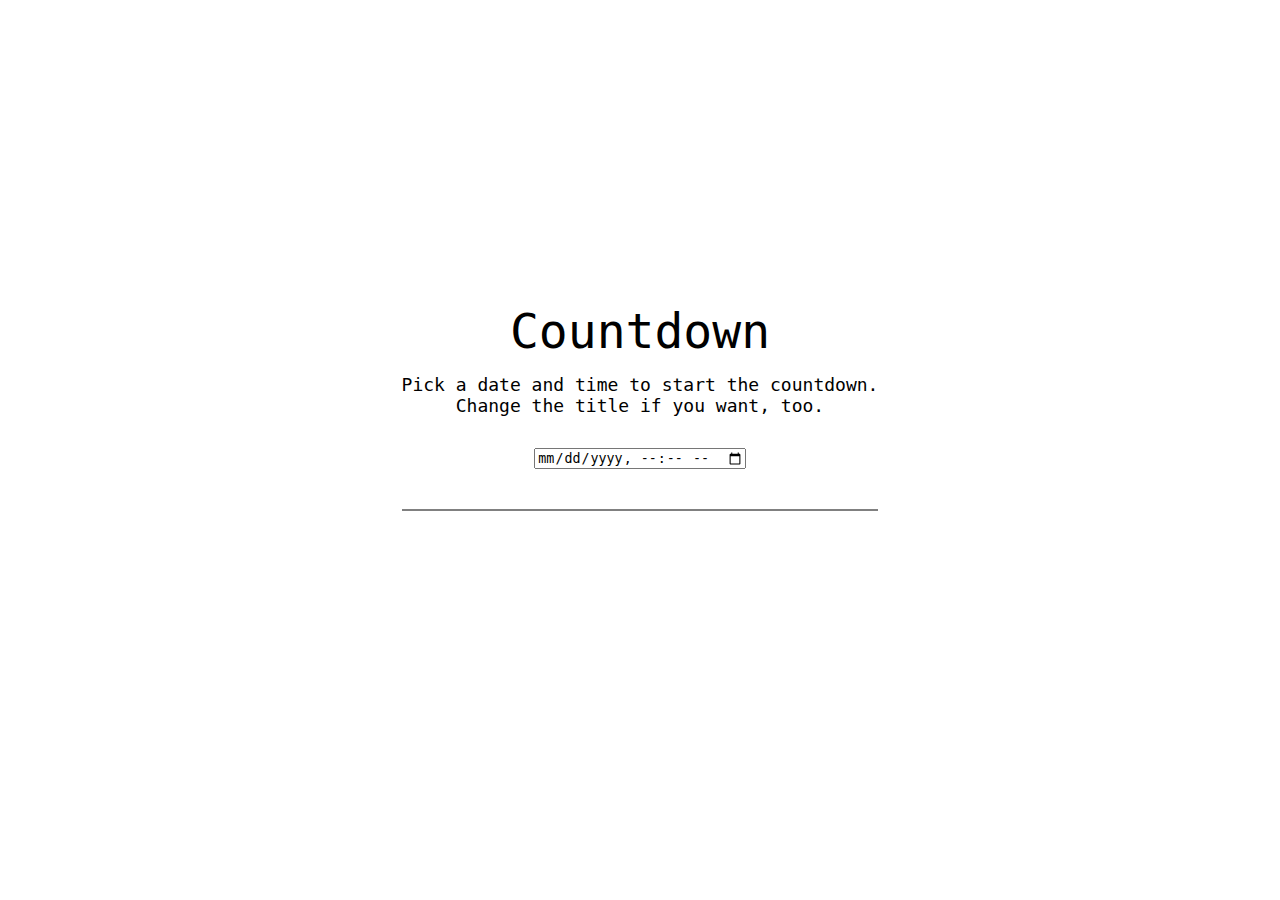
<file: countdown/index.html>
<!DOCTYPE html>
<html lang="en">

<head>
    <meta charset="UTF-8">
    <meta name="viewport" content="width=device-width, initial-scale=1.0">
    <meta http-equiv="X-UA-Compatible" content="ie=edge">
    <title>Countdown</title>
    <meta name="description" content="Count down to a date of your choosing.">
    <style>
        :root {
            color-scheme: dark light;
        }

        body {
            margin: 0;
            padding: 0;
            text-align: center;
            display: flex;
            justify-content: center;
            font-size: 18px;
            font-family: monospace;
        }
        main {
            max-width: calc(100% - 8rem);
            margin-inline: auto;
        }

        h1 {
            margin-bottom: 15px;
            font-weight: normal;
            font-size: 3rem;
            text-wrap: balance;
        }
        label {
            margin-block: 0;
            display: block;
        }
        input[type="datetime-local"] {
            margin-block-start: 2rem;
            margin-block-end: 2.5rem;
        }
        .timer {
            font-size: 2.5rem;
            margin-block-start: 2rem;
        }
        hr {
            margin-block: 0;
            border-block: 1px solid;
            border-inline: 0;
        }

        @media (min-width: 768px) {
            body {
                height: 100dvh;
                align-items: center;
                overflow-y: auto;
            }
        }

    </style>
</head>

<body tabindex="-1">
    <main>
        <div class="countdown-container">
            <h1 contenteditable spellcheck="false">Countdown</h1>
            <label for="datePicker">Pick a date and time to start the countdown. <br>Change the title if you want, too. </label>
            <input type="datetime-local" id="datePicker" name="datePicker">
            <hr>
            <div class="countdown">
                <p class="timer">
                    <span id="days">&nbsp;</span>
                    <span id="hours">&nbsp;</span>
                    <span id="minutes">&nbsp;</span>
                    <span id="seconds">&nbsp;</span>
                </p>
            </div>
        </div>
    </main>
    <script>
        let datetime = document.querySelector('input[type="datetime-local"]');
        datetime.min = new Date(new Date().toString().split('GMT')[0]+' UTC').toISOString().split('.')[0].slice(0, -3);
        let interval; 

        let title = document.querySelector('h1');

        function countdown() {
            let days, hours, minutes, seconds;
            let savedDate = localStorage.getItem('endDate');
            if (!savedDate) return;
            datetime.value = savedDate;

            let endDate = new Date(savedDate).getTime();
            if (isNaN(endDate)) return;

            function calculate() {
                let startDate = new Date();
                startDate = startDate.getTime();

                let timeRemaining = parseInt((endDate-startDate) / 1000);

                if (timeRemaining > 0) {
                    days = parseInt(timeRemaining/86400);
                    timeRemaining = (timeRemaining % 86400);

                    hours = parseInt(timeRemaining / 3600);
                    timeRemaining = (timeRemaining %3600);

                    minutes = parseInt(timeRemaining / 60);
                    timeRemaining = (timeRemaining % 60);

                    seconds = parseInt(timeRemaining);

                    document.getElementById("days").innerHTML = parseInt(days, 10);
                    document.getElementById("hours").innerHTML = ("0" + hours).slice(-2);
                    document.getElementById("minutes").innerHTML = ("0" + minutes).slice(-2);
                    document.getElementById("seconds").innerHTML = ("0" + seconds).slice(-2);
                } else {
                    return;
                }
            }
            calculate();
            interval = setInterval(calculate, 1000);
        }

        function getTitle() {
            if (localStorage.getItem('title')) {
                title.innerHTML = localStorage.getItem('title');
            }
        }

        function setTitle() {
            localStorage.setItem('title', title.innerHTML);
            getTitle();
        }

        countdown();

        datetime.addEventListener("change", function() {
            localStorage.setItem('endDate', datetime.value);
            clearInterval(interval);
            countdown();
        });

        title.addEventListener("focusout", setTitle);
        getTitle();
    </script>
</body>

</html>
</file>
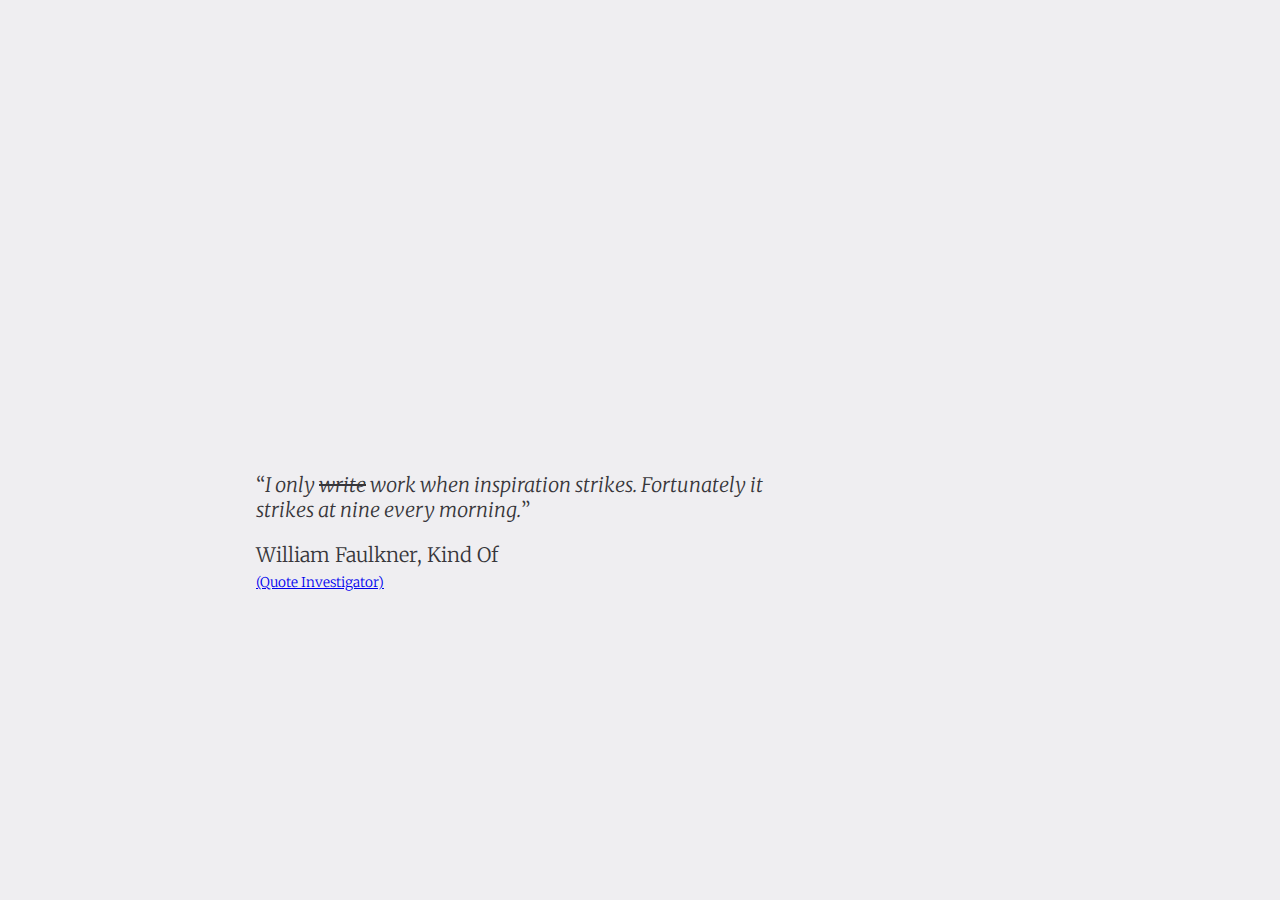
<file: inspiration/index.html>
<!DOCTYPE html>
<html lang="en">
<head>
    <meta charset="UTF-8">
    <meta http-equiv="X-UA-Compatible" content="IE=edge">
    <meta name="viewport" content="width=device-width, initial-scale=1.0">
    <title>Working by Inspiration</title>
    <meta name="description" content="Do you work only when inspiration strikes?">
    <link rel="preconnect" href="https://fonts.gstatic.com">
    <link rel="stylesheet" href="https://fonts.googleapis.com/css2?family=Merriweather:ital,wght@0,300;0,400;1,300&display=swap">
    <link rel="stylesheet" href="../base.css" media="all">
    <style>
        body {
            margin: 0;
            padding: 0;
            display: grid;
            grid-gap: 1rem;
            height: 100vh;
            font-family: var(--serif);
            font-size: 1.25rem;
            font-weight: 300;
            grid-template-rows: repeat(6, 1fr);
            color: var(--gray-900);
            background-color: var(--gray-100);

        }
        blockquote {
            grid-row-start: 4;
        }
        blockquote p::before {
            content: open-quote;
        }
        blockquote p::after {
            content: close-quote;
        }
        a { 
            font-size: 0.85rem;
        }
        @media all and (min-width: 600px) {
            body {
                grid-template-columns: repeat(6, 1fr);
            }
            blockquote {
                grid-column: 2/5;
            }
        }

    </style>
</head>
<body>
    <blockquote cite="https://quoteinvestigator.com/2013/10/30/inspire-nine/">
        <p><em>I only <s>write</s> work when inspiration strikes. Fortunately it strikes at nine every morning.</em></p>
        <figcaption>William Faulkner, Kind Of <br> <a href="https://quoteinvestigator.com/2013/10/30/inspire-nine/">(Quote Investigator)</a></figcaption>
    </blockquote>
</body>
</html>
</file>
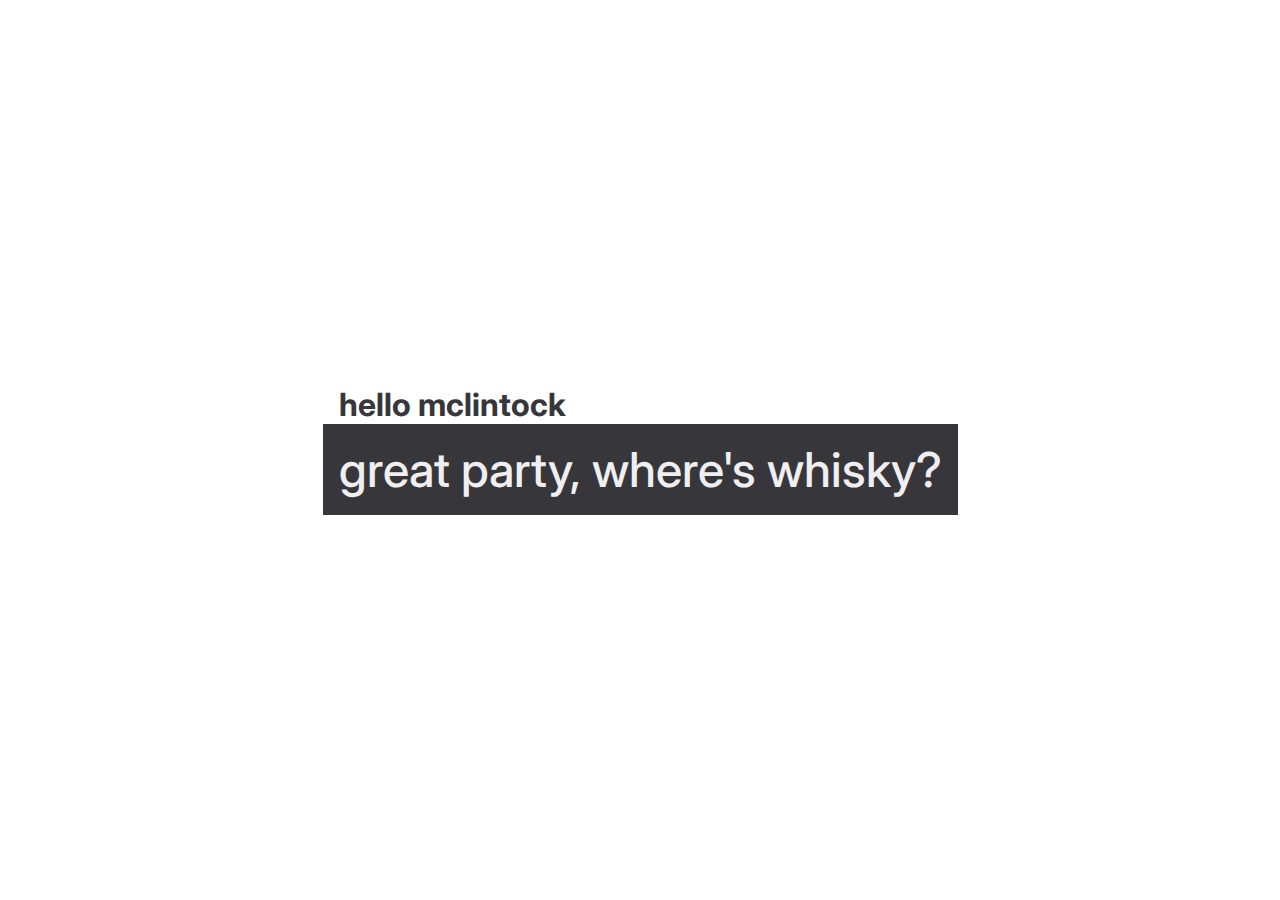
<file: mclintock/index.html>
<!DOCTYPE html>
<html lang="en">

<head>
  <meta charset="UTF-8">
  <title>hello mclintock</title>
  <meta name="description" content="An experiment with fun headline layouts.">
  <meta name="viewport" content="width=device-width, initial-scale=1">
  <link rel="preconnect" href="https://fonts.gstatic.com">
  <link href="https://fonts.googleapis.com/css2?family=Inter:wght@100..900&display=swap" rel="stylesheet">
  <link rel="stylesheet" href="../base.css" media="all">
  <style>
    *,
    body {
      padding: 0;
      margin: 0;
    }

    main {
      margin: 0 auto;
      display: flex;
      flex-direction: column;
      align-items: center;
      justify-content: center;
      height: 100vh;
    }

    h1 {
      font-family: Inter, sans-serif;
      font-size: 3rem;
      padding: 1rem;
    }

    h1 span {
      display: block;
    }

    h1 span.white {
      /* Reduce the font weight because white or light text on dark 
         backrounds tends to appear bolder than the same weight but 
         dark text on light backgrounds */
      font-weight: 500;
      background-color: var(--gray-900);
      color: var(--gray-100);
      padding: 1rem;
    }

    .subhead {
      padding: 0 1rem;
      font-size: 2rem;
      font-weight: 700;
    }
  </style>

</head>

<body>
  <main>
    <h1><span class="subhead">hello mclintock</span><span class="white">great party, where's whisky?</span></h1>
  </main>
</body>

</html>
</file>
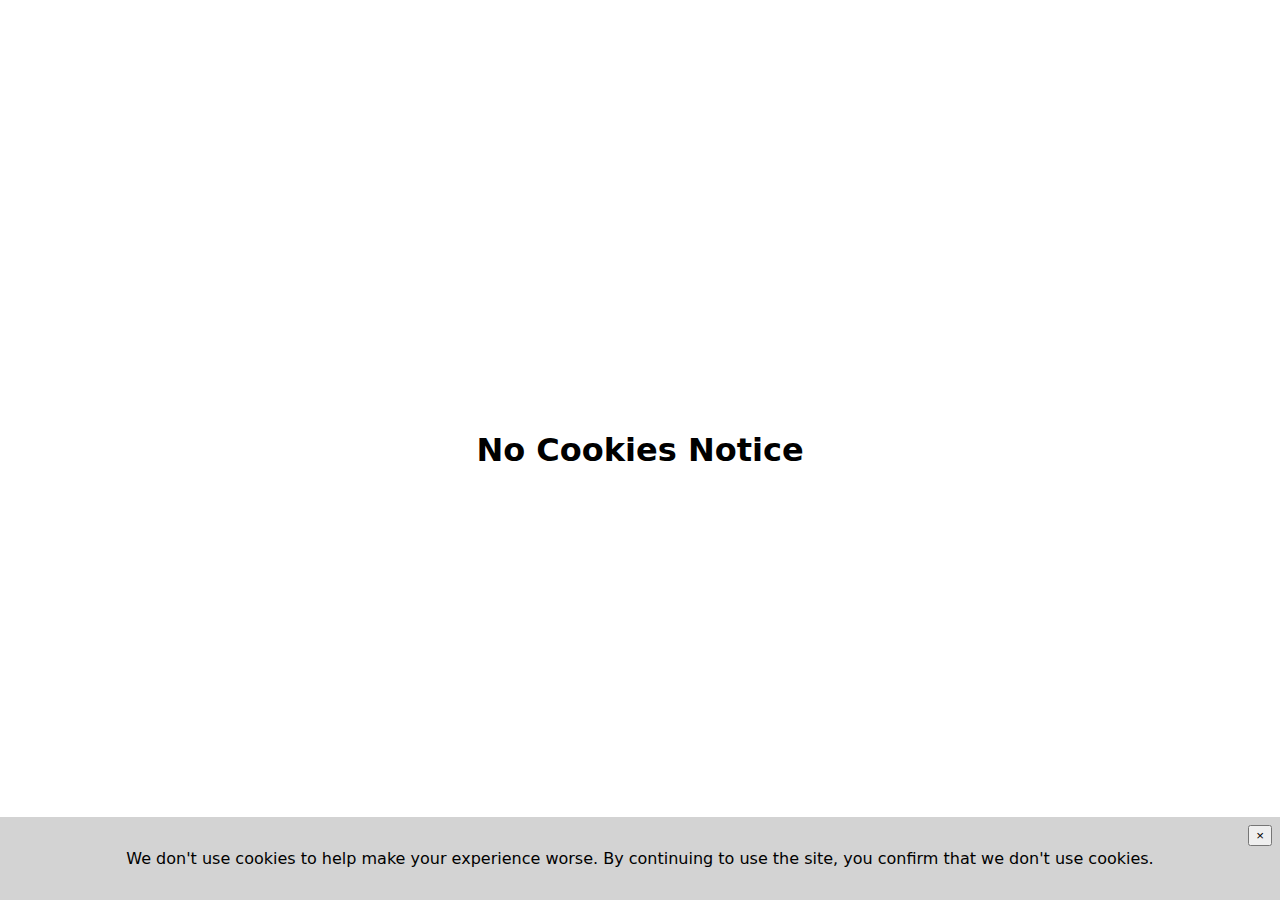
<file: no-cookie-notice/index.html>
<!DOCTYPE html>
<html lang="en">

<head>
  <meta charset="UTF-8">
  <title>No cookies notice</title>
  <meta name="viewport" content="width=device-width, initial-scale=1">
  <style>
    *,
    ::before,
    ::after {
      box-sizing: border-box;
    }

    body {
      margin: 0;
      font-family: system-ui, -apple-system, BlinkMacSystemFont, 'Segoe UI', Roboto, Oxygen, Ubuntu, Cantarell, 'Open Sans', 'Helvetica Neue', sans-serif;
    }

    main {
      min-height: 100vh;
      display: flex;
      align-items: center;
      justify-content: center;
    }

    .cookie-notice-wrapper {
      position: relative;
    }

    .cookie-notice-wrapper button {
      position: absolute;
      top: 0.5rem;
      right: 0.5rem;
    }

    .cookie-notice {
      position: fixed;
      bottom: 0;
      padding: 1rem;
      background-color: lightgray;
      text-align: center;
      width: 100%;
    }

    h1 {
      text-align: center;
    }
  </style>
</head>

<body>
  <main>
    <h1>No Cookies Notice</h1>
  </main>
  <div id="cookie-notice" class="cookie-notice-wrapper" hidden>
    <div class="cookie-notice">
      <p>We don't use cookies to help make your experience worse. By continuing to use the site, you confirm that we
        don't use cookies.</p> <button id="cookie-button" aria-label="Close cookie notice">×</button>
    </div>
  </div>
  <script>
    let cookieButton = document.querySelector('#cookie-button');
    let cookieNotice = document.querySelector('#cookie-notice');

    function showCookieNotice() {
      if (localStorage.getItem('cookieDismissed') == 'true') return;
      cookieNotice.toggleAttribute('hidden');
    }

    function dismissCookieNotice() {
      cookieNotice.toggleAttribute('hidden');
      localStorage.setItem('cookieDismissed', 'true');
    }

    cookieButton.addEventListener('click', dismissCookieNotice);

    showCookieNotice();
  </script>

</body>

</html>
</file>
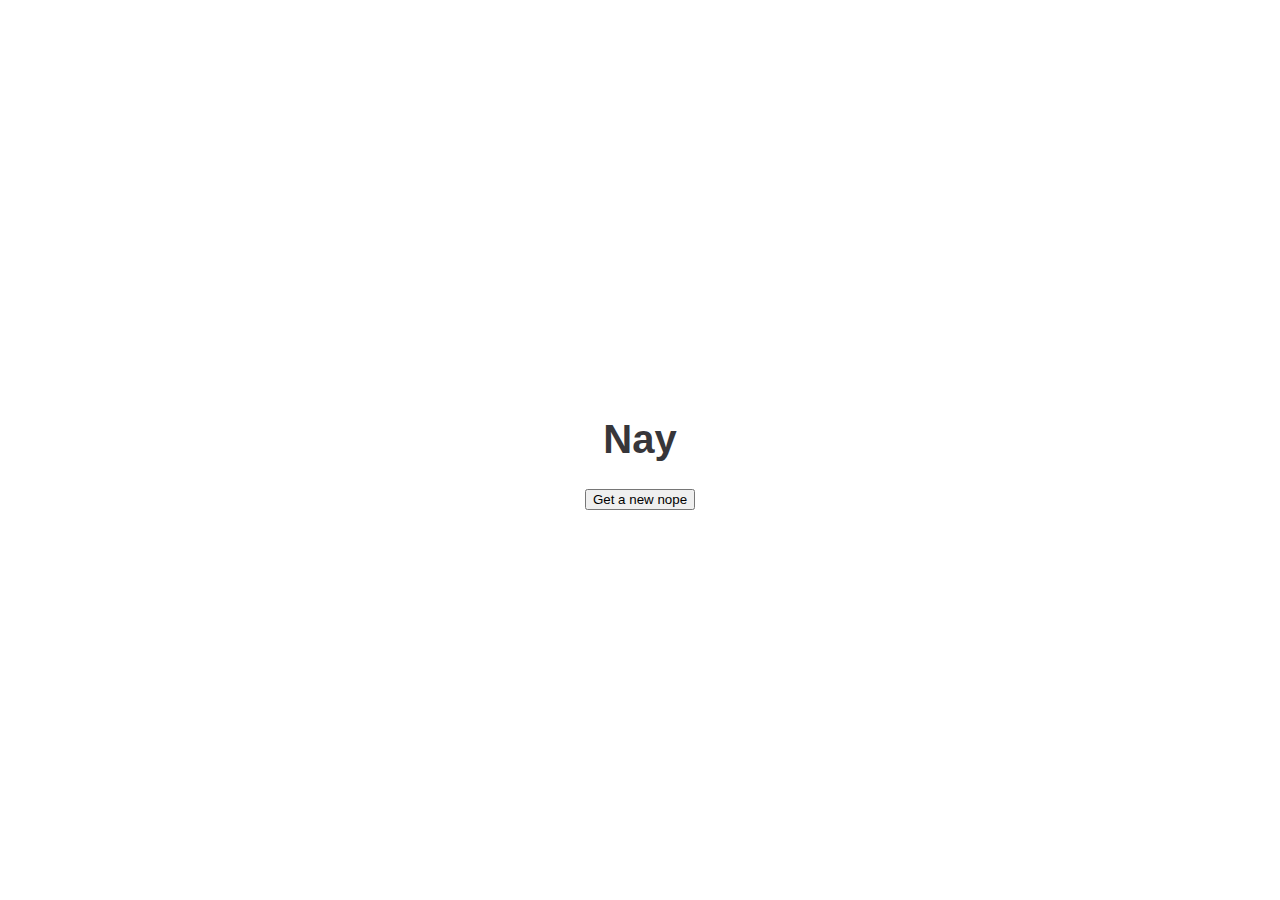
<file: nopatizer/index.html>
<!DOCTYPE html>
<html lang="en">

<head>
	<meta charset="UTF-8">
	<meta name="viewport" content="width=device-width, initial-scale=1">
	<title>Try Again</title>
	<meta name="description" content="A dynamic way of telling yourself no.">
	<link rel="stylesheet" href="../base.css" media="all">
	<style>
		body {
			margin: 0;
			padding: 0;
		}

		.grid {
			display: flex;
			flex-direction: column;
			align-items: center;
			justify-content: center;
			height: 100vh;
		}

		h1 {
			font-size: 2.5rem;
			text-align: center;
		}
	</style>
</head>

<body>
	<div class="grid">
		<h1 id="nope" aria-live="polite"></h1>
		<button id="newNope">Get a new nope</button>
	</div>
	<script>

		let nopes = ['Nope', 'Nice try', 'Not this time', 'Negative ghost rider', 'Fuhgeddaboudit', 'No dice', 'Please', 'Come On Man!', 'Really?', '🙅‍♂️', '🚫', 'Absolutely not', 'Nay', 'No way', 'Cease', 'Lay off it, Bob', 'Give it a rest'];
		let nopeDisplay = document.querySelector('#nope');
		let recentNopes = [];
		let button = document.querySelector('#newNope');

		/**
		 * Randomly shuffle an array
		 * https://stackoverflow.com/a/2450976/1293256
		 * @param  {Array} array The array to shuffle
		 * @return {String}      The first item in the shuffled array
		 */
		function shuffle(array) {

			let currentIndex = array.length;
			let temporaryValue, randomIndex;

			// While there remain elements to shuffle...
			while (0 !== currentIndex) {
				// Pick a remaining element...
				randomIndex = Math.floor(Math.random() * currentIndex);
				currentIndex -= 1;

				// And swap it with the current element.
				temporaryValue = array[currentIndex];
				array[currentIndex] = array[randomIndex];
				array[randomIndex] = temporaryValue;
			}

			return array;

		}

		function getNope() {

			shuffle(nopes);
			if (!recentNopes.includes(nopes[0])) {
				if (recentNopes.length >= 10) {
					recentNopes.shift();
				}
				recentNopes.push(nopes[0]);
				nopeDisplay.textContent = nopes[0];
				console.log(recentNopes);
			}
			else getNope();
		}

		getNope();
		button.addEventListener('click', getNope);

	</script>
</body>

</html>
</file>
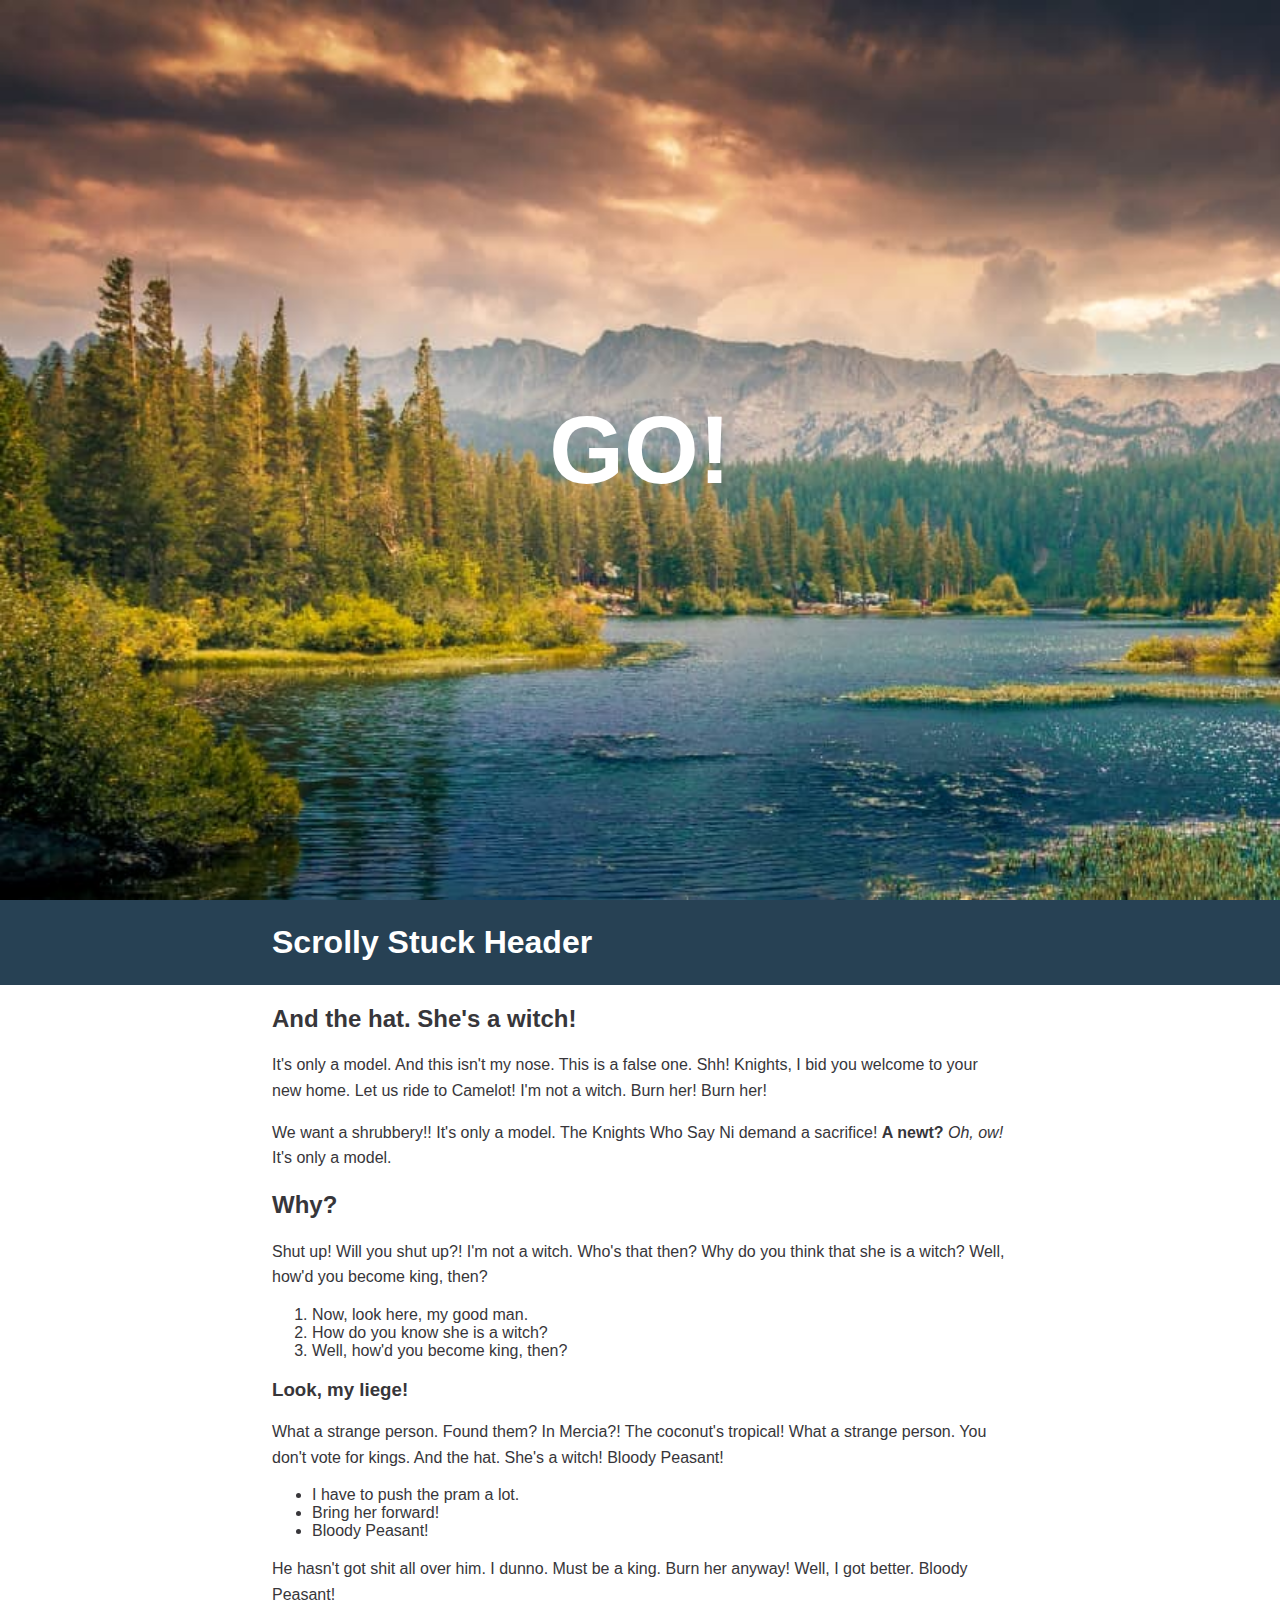
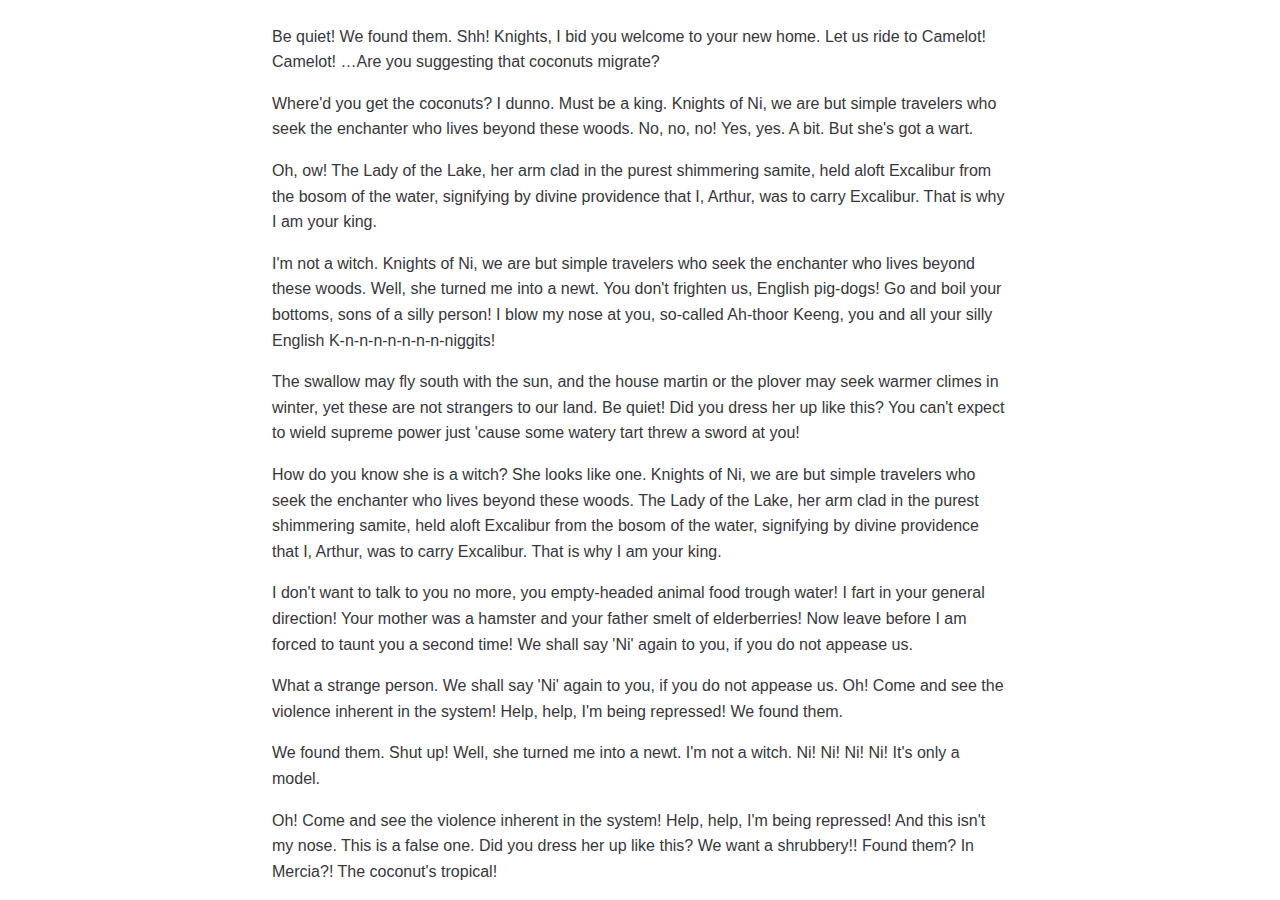
<file: sticky-header/index.html>
<!DOCTYPE html>
<html lang="en">

<head>
  <meta charset="UTF-8">
  <meta name="viewport" content="width=device-width, initial-scale=1">
  <title>Sticky header with hero image</title>
  <meta name="description" content="Example of a sticky header that stays when scrolling down the page.">
  <link rel="stylesheet" href="../base.css" media="all">
  <style>
    body {
      margin: 0;
      padding: 0;
    }

    p {
      line-height: 1.6rem;
    }

    .nav {
      background: var(--primary-700);
      position: sticky;
      top: 0;
      color: #fff;
      padding-top: 0.15rem;
      padding-bottom: 0.15rem;
    }

    .hero {
      background-image: url('landscape-2.jpg');
      background-size: cover;
      background-attachment: fixed;
      height: 100vh;
      display: grid;
      align-items: center;
      justify-content: center;
      color: white;
      font-size: 6rem;
      font-weight: bold;
    }

    .hero img {
      display: block;
      width: 100%;
      height: 100vh;
    }

    .content-container {
      padding-left: 2rem;
      padding-right: 2rem;
      max-width: 800px;
      margin: 0 auto;
    }

    a {
      text-decoration: none;
      color: #999;
    }
  </style>
</head>

<body>
  <div class="hero">
    GO!
  </div>
  <div class="nav" id="nav">
    <div class="content-container">
      <h1>Scrolly Stuck Header</h1>
    </div>
  </div>
  <main class="content-container">
    <h2>And the hat. She's a witch!</h2>
    <p>It's only a model. And this isn't my nose. This is a false one. Shh! Knights, I bid you welcome to your new home.
      Let us ride to Camelot! I'm not a witch. Burn her! Burn her!</p>
    <p>We want a shrubbery!! It's only a model. The Knights Who Say Ni demand a sacrifice! <strong> A newt?</strong>
      <em> Oh, ow!</em> It's only a model.
    </p>
    <h2>Why?</h2>
    <p>Shut up! Will you shut up?! I'm not a witch. Who's that then? Why do you think that she is a witch? Well, how'd
      you become king, then?</p>
    <ol>
      <li>Now, look here, my good man.</li>
      <li>How do you know she is a witch?</li>
      <li>Well, how'd you become king, then?</li>
    </ol>

    <h3>Look, my liege!</h3>
    <p>What a strange person. Found them? In Mercia?! The coconut's tropical! What a strange person. You don't vote for
      kings. And the hat. She's a witch! Bloody Peasant!</p>
    <ul>
      <li>I have to push the pram a lot.</li>
      <li>Bring her forward!</li>
      <li>Bloody Peasant!</li>
    </ul>

    <p>He hasn't got shit all over him. I dunno. Must be a king. Burn her anyway! Well, I got better. Bloody Peasant!
    </p>
    <p>Be quiet! We found them. Shh! Knights, I bid you welcome to your new home. Let us ride to Camelot! Camelot! …Are
      you suggesting that coconuts migrate?</p>
    <p>Where'd you get the coconuts? I dunno. Must be a king. Knights of Ni, we are but simple travelers who seek the
      enchanter who lives beyond these woods. No, no, no! Yes, yes. A bit. But she's got a wart.</p>
    <p>Oh, ow! The Lady of the Lake, her arm clad in the purest shimmering samite, held aloft Excalibur from the bosom
      of the water, signifying by divine providence that I, Arthur, was to carry Excalibur. That is why I am your king.
    </p>
    <p>I'm not a witch. Knights of Ni, we are but simple travelers who seek the enchanter who lives beyond these woods.
      Well, she turned me into a newt. You don't frighten us, English pig-dogs! Go and boil your bottoms, sons of a
      silly person! I blow my nose at you, so-called Ah-thoor Keeng, you and all your silly English
      K-n-n-n-n-n-n-n-niggits!</p>
    <p>The swallow may fly south with the sun, and the house martin or the plover may seek warmer climes in winter, yet
      these are not strangers to our land. Be quiet! Did you dress her up like this? You can't expect to wield supreme
      power just 'cause some watery tart threw a sword at you!</p>
    <p>How do you know she is a witch? She looks like one. Knights of Ni, we are but simple travelers who seek the
      enchanter who lives beyond these woods. The Lady of the Lake, her arm clad in the purest shimmering samite, held
      aloft Excalibur from the bosom of the water, signifying by divine providence that I, Arthur, was to carry
      Excalibur. That is why I am your king.</p>
    <p>I don't want to talk to you no more, you empty-headed animal food trough water! I fart in your general direction!
      Your mother was a hamster and your father smelt of elderberries! Now leave before I am forced to taunt you a
      second time! We shall say 'Ni' again to you, if you do not appease us.</p>
    <p>What a strange person. We shall say 'Ni' again to you, if you do not appease us. Oh! Come and see the violence
      inherent in the system! Help, help, I'm being repressed! We found them.</p>
    <p>We found them. Shut up! Well, she turned me into a newt. I'm not a witch. Ni! Ni! Ni! Ni! It's only a model.</p>
    <p>Oh! Come and see the violence inherent in the system! Help, help, I'm being repressed! And this isn't my nose.
      This is a false one. Did you dress her up like this? We want a shrubbery!! Found them? In Mercia?! The coconut's
      tropical!</p>
  </main>



</body>

</html>
</file>
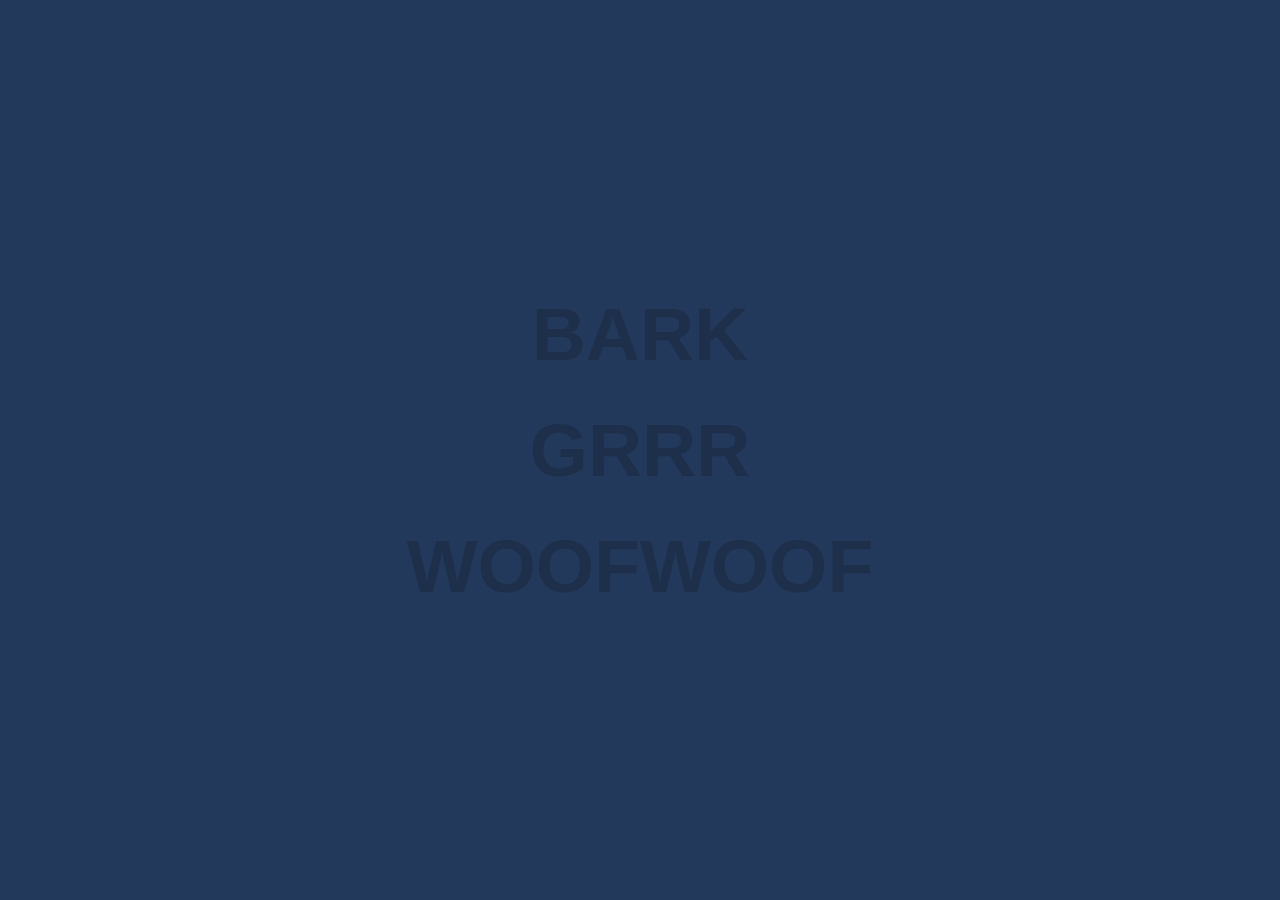
<file: svg-hover/index.html>
<!DOCTYPE html>
<html lang="en" >

<head>
  <meta charset="UTF-8">
  <title>Poormans Example of a SVG Hover Effect</title>
  <meta name="viewport" content="width=device-width, initial-scale=1">
<link href="https://fonts.googleapis.com/css?family=Passion+One|Permanent+Marker|Bowlby+One+SC|Indie+Flower|Shadows+Into+Light" rel="stylesheet"> 
  
  
      <link rel="stylesheet" href="css/style.css" media="all">

  
</head>

<body>

  <!-- Learn about this code on MDN: https://developer.mozilla.org/en-US/docs/Web/SVG/Element/feDisplacementMap -->
<div class="test">
 <nav>
<p class="goofyballs">BARK</p><p class="goofyballs">GRRR</p><p class="goofyballs">WOOFWOOF</p></nav>
</div>
 <svg
     xmlns="http://www.w3.org/2000/svg">
  <filter id="displacementFilter">
    <feTurbulence type="turbulence" baseFrequency="0.55"
        numOctaves="2" result="turbulence"/>
    <feDisplacementMap in2="turbulence" in="SourceGraphic"
        scale="5" xChannelSelector="R" yChannelSelector="G"/>
  </filter>
  <filter id="displacementFilter2">
    <feTurbulence type="turbulence" baseFrequency="0.66"
        numOctaves="2" result="turbulence"/>
    <feDisplacementMap in2="turbulence" in="SourceGraphic"
        scale="5" xChannelSelector="R" yChannelSelector="G"/>
  </filter>
  <filter id="displacementFilter3">
    <feTurbulence type="turbulence" baseFrequency="0.77"
        numOctaves="2" result="turbulence"/>
    <feDisplacementMap in2="turbulence" in="SourceGraphic"
        scale="5" xChannelSelector="R" yChannelSelector="G"/>
  </filter>
    <filter id="displacementFilter4">
    <feTurbulence type="turbulence" baseFrequency="0.88"
        numOctaves="2" result="turbulence"/>
    <feDisplacementMap in2="turbulence" in="SourceGraphic"
        scale="5" xChannelSelector="R" yChannelSelector="G"/>
  </filter>
      <filter id="displacementFilter5">
    <feTurbulence type="turbulence" baseFrequency="0.99"
        numOctaves="2" result="turbulence"/>
    <feDisplacementMap in2="turbulence" in="SourceGraphic"
        scale="5" xChannelSelector="R" yChannelSelector="G"/>
  </filter>
        <filter id="displacementFilter6">
    <feTurbulence type="turbulence" baseFrequency="0.01"
        numOctaves="2" result="turbulence"/>
    <feDisplacementMap in2="turbulence" in="SourceGraphic"
        scale="5" xChannelSelector="R" yChannelSelector="G"/>
  </filter>
        <filter id="displacementFilter7">
    <feTurbulence type="turbulence" baseFrequency="0.05"
        numOctaves="2" result="turbulence"/>
    <feDisplacementMap in2="turbulence" in="SourceGraphic"
        scale="5" xChannelSelector="R" yChannelSelector="G"/>
  </filter>
        <filter id="displacementFilter8">
    <feTurbulence type="turbulence" baseFrequency="0.07"
        numOctaves="2" result="turbulence"/>
    <feDisplacementMap in2="turbulence" in="SourceGraphic"
        scale="5" xChannelSelector="R" yChannelSelector="G"/>
  </filter>
        <filter id="displacementFilter9">
    <feTurbulence type="turbulence" baseFrequency="0.09"
        numOctaves="2" result="turbulence"/>
    <feDisplacementMap in2="turbulence" in="SourceGraphic"
        scale="5" xChannelSelector="R" yChannelSelector="G"/>
  </filter>
        <filter id="displacementFilter10">
    <feTurbulence type="turbulence" baseFrequency="0.11"
        numOctaves="2" result="turbulence"/>
    <feDisplacementMap in2="turbulence" in="SourceGraphic"
        scale="5" xChannelSelector="R" yChannelSelector="G"/>
  </filter>
</svg>
  
  

</body>

</html>
</file>
<file: base.css>
:root {

    /* Colors */

    /* Primary */

    --primary-900: hsl(203,76%,13%);
    --primary-800: hsl(205, 53%, 17%);
    --primary-700: hsl(205, 37%, 24%);
    --primary-600: hsl(205, 24%, 37%);
    --primary-500: hsl(205, 17%, 53%);
    --primary-400: hsl(206, 23%, 70%);
    --primary-300: hsl(207, 33%, 84%);
    --primary-200: hsl(204, 56%, 93%);
    --primary-100: hsl(208, 100%, 97%);

    /* Grays */

    --gray-900: hsl(252, 4%, 22%);
    --gray-800: hsl(252, 4%, 25%);
    --gray-700: hsl(250, 4%, 31%);
    --gray-600: hsl(250, 3%, 42%);
    --gray-500: hsl(257, 3%, 57%);
    --gray-400: hsl(260, 4%, 72%);
    --gray-300: hsl(255, 5%, 84%);
    --gray-200: hsl(260, 6%, 91%);
    --gray-100: hsl(260, 9%, 94%);

    /* Accents */

    --purple-900: hsl(240, 90%, 16%);
    --purple-800: hsl(240, 64%, 21%);
    --purple-700: hsl(240, 42%, 28%);
    --purple-600: hsl(240, 26%, 40%);
    --purple-500: hsl(240, 21%, 56%);
    --purple-400: hsl(240, 26%, 72%);
    --purple-300: hsl(240, 36%, 85%);
    --purple-200: hsl(240, 56%, 94%);
    --purple-100: hsl(240, 100%, 97%);

    --blue-900: hsl(216, 90%, 12%);
    --blue-800: hsl(215, 86%, 14%);
    --blue-700: hsl(216, 73%, 19%);
    --blue-600: hsl(215, 56%, 29%);
    --blue-500: hsl(215, 37%, 45%);
    --blue-400: hsl(215, 38%, 63%);
    --blue-300: hsl(212, 48%, 80%);
    --blue-200: hsl(212, 68%, 90%);
    --blue-100: hsl(210, 100%, 95%);

    --green-900: hsl(185, 100%, 10%);
    --green-800: hsl(185, 69%, 14%);
    --green-700: hsl(185, 44%, 21%);
    --green-600: hsl(185, 27%, 34%);
    --green-500: hsl(184, 17%, 51%);
    --green-400: hsl(184, 22%, 69%);
    --green-300: hsl(183, 28%, 84%);
    --green-200: hsl(184, 41%, 93%);
    --green-100: hsl(180, 54%, 97%);

    /* Font Stacks */

    --sans-serif:  -apple-system, BlinkMacSystemFont, 'Segoe UI', Roboto, Oxygen, Ubuntu, Cantarell, 'Open Sans', 'Helvetica Neue', sans-serif;
    --serif: 'Merriweather', serif;
}

/* Base body styles for all projects */

*, :after, :before {
    box-sizing: border-box;
}

body {
    font-family: var(--sans-serif);
    color: var(--gray-900);
}
</file>
<file: svg-hover/css/style.css>
*,  body {
  margin: 0;
  padding: 0;
  background: #23395b;
}
svg {
  position: fixed;
  top: 0;
  left: 0;
}
.test {
  display: flex;
  justify-content: center;
  align-items: center;
  height: 100vh;
}
@supports (display: grid){
  .test {
  display: grid;
  justify-content: center;
  align-items: center;
  height: 100vh;
}
}
p {
  text-align: center;
  text-decoration: none;
  color: #1d2f4b;
  padding: 15px;
  cursor: default;
}
p:hover {
  color: #0d1522;
}
.goofyballs {
  font-size: 75px;
  font-family: sans-serif;
  font-weight: bold;
}
.goofyballs:hover {
  animation: hover-anim 0.3s linear infinite;
}
goofyballs:active {
  animation: hover-anim 0.3s linear infinite;
}
@keyframes hover-anim {
  0% {
    filter: url("#displacementFilter6")
  }
  25% {
    filter: url("#displacementFilter7")
  }
  50% {
    filter: url("#displacementFilter8")
  }
  75% {
    filter: url("#displacementFilter9")
  }
  100% {
    filter: url("#displacementFilter10")
  }
}
</file>
